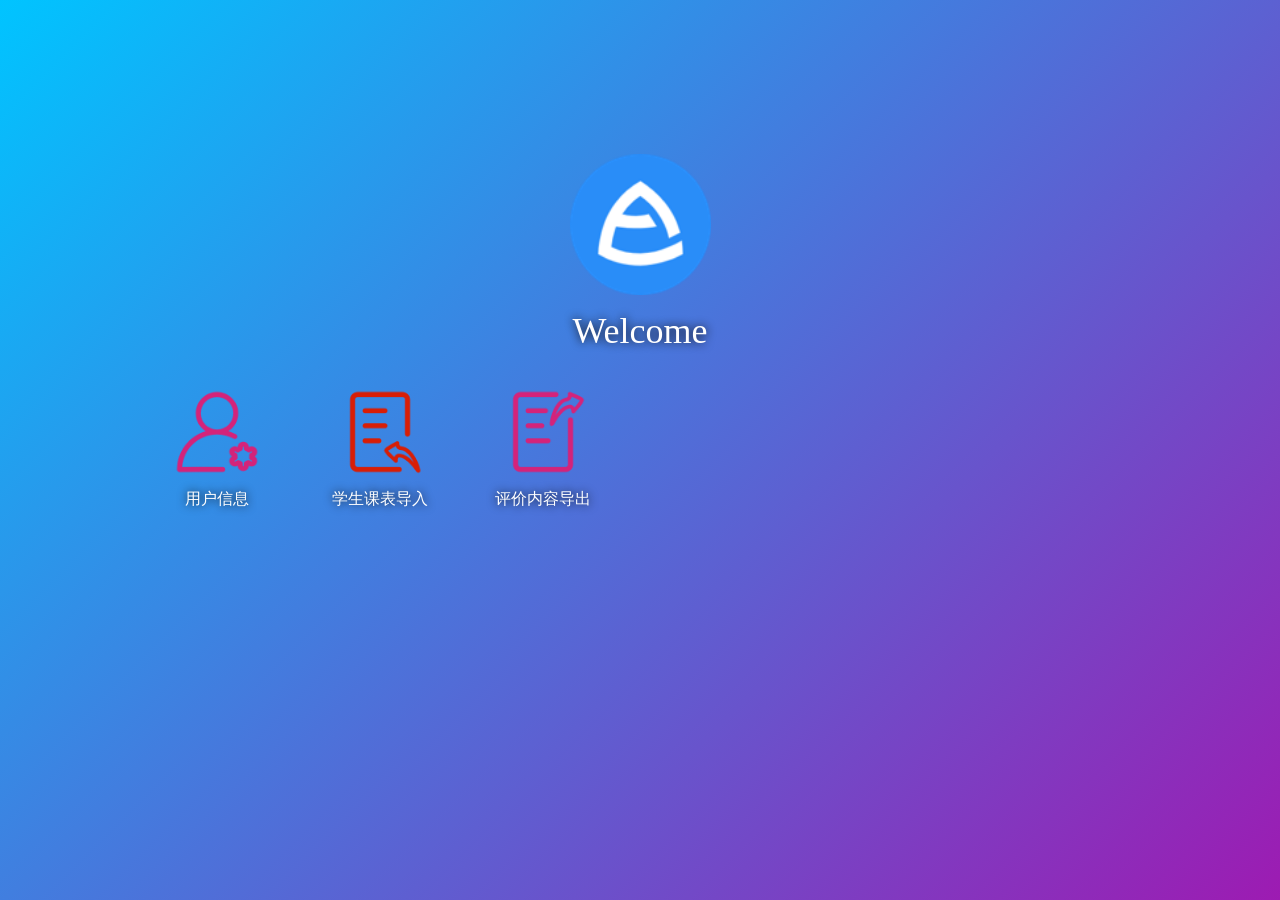
<file: SpringBoot_Code/target/classes/static/Menu/index.html>
<!DOCTYPE html>
<html lang="zh-cn">
<head>
    <meta content="text/html; charset=utf-8" http-equiv="Content-Type"/>
    <meta http-equiv="Access-Control-Allow-Origin" content="*">
    <link href="css/style.css" rel="stylesheet" type="text/css"/>
    <script crossorigin="anonymous"
            integrity="sha256-CSXorXvZcTkaix6Yvo6HppcZGetbYMGWSFlBw8HfCJo="
            src="https://cdn.jsdelivr.net/npm/jquery@3.4.1/dist/jquery.min.js"></script>
    <script src="js/qieh.js"></script>
    <title>主页</title>
	<style type="text/css">
		body{
			margin: 0px;
		}
		.zhezhao{
			position: fixed;
			left: 0px;
			top: 0px;
			background: #000;
			width: 100%;
			height: 100%;
			opacity: 0.5;
		}
		.tankuang{
			position: relative;
			background: #fff;
			width: 50%;
			height: 80%;
			border-radius: 5px;
			margin: 5% auto;
		}
		#header{
			height: 40px;
		}
		#header-right{
			position: absolute;
			width: 25px;
			height: 25px;
			border-radius: 5px;
			background: red;
			color: #fff;
			right: 5px;
			top: 5px;
			text-align: center;
		}
	</style>
	
	
</head>
<body>

<div id="wrap">
    <div id="top">
        <div id="logo">
            <img class="logo"
              src="img/png/logo.png">
            <p></p>
            <div class="type-js headline">
                <h1 >Welcome</h1>
            </div>
			<p></p>
			<p></p>

        </div>
    </div>
    <div id="main">
        <div class="app animated fadeInLeft" id="app">
            <ul>
                <li>
                    <a href="../StudentInfoManager/index.html" target="_blank">
                        <img class="shake" src="img/png/info.png"/>
                        <strong>用户信息</strong></a>
                </li>
                <li>
                    <a href="../DBIN/DBIN.html">
                        <img class="shake" src="img/png/in.png"/>
                        <strong>学生课表导入</strong></a>
                </li>
				
				<li >
				    <a href="../Download/Download.html" target="_blank">
				        <img class="shake" src="img/png/out.png"/>
				        <strong>评价内容导出</strong></a>
				</li>
				
				
            </ul>
        </div>
        <div style="clear: both;"></div>
    </div>
</div>

</body>
</html>
</file>
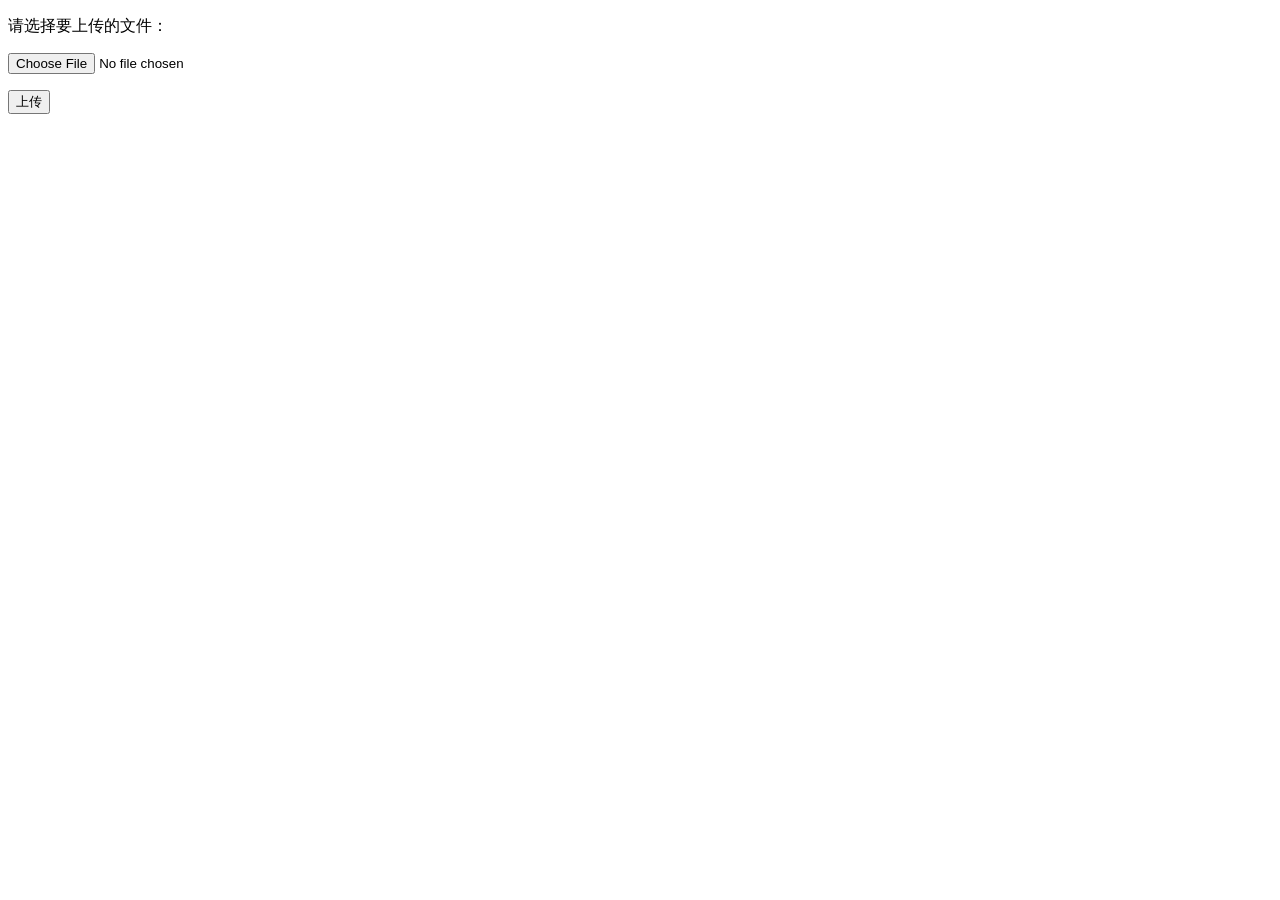
<file: SpringBoot_Code/target/classes/static/DBIN/DBIN.html>
<!DOCTYPE html>
<html lang="en">
<head>
    <meta charset="UTF-8">
    <title>Title</title>
    
</head>
<body>

<form method="post" enctype="multipart/form-data" action="http://39.102.76.225:8888/upload">
    <p>请选择要上传的文件：</p>
    <p><input type="file" name="file" /></p>
    <p><input type="submit" value="上传" /></p>
</form>
</body>
</html>
</file>
<file: SpringBoot_Code/target/classes/static/Menu/css/style.css>
.animated {
	-webkit-animation-duration: 1s;
	animation-duration: 1s;
	-webkit-animation-fill-mode: both;
	animation-fill-mode: both
}

.animated.infinite {
	-webkit-animation-iteration-count: infinite;
	animation-iteration-count: infinite
}

.animated.hinge {
	-webkit-animation-duration: 2s;
	animation-duration: 2s
}

@-webkit-keyframes bounce {
	0%,100%,20%,50%,80% {
		-webkit-transform: translateY(0);
		transform: translateY(0)
	}

	40% {
		-webkit-transform: translateY(-30px);
		transform: translateY(-30px)
	}

	60% {
		-webkit-transform: translateY(-15px);
		transform: translateY(-15px)
	}
}

@keyframes bounce {
	0%,100%,20%,50%,80% {
		-webkit-transform: translateY(0);
		-ms-transform: translateY(0);
		transform: translateY(0)
	}

	40% {
		-webkit-transform: translateY(-30px);
		-ms-transform: translateY(-30px);
		transform: translateY(-30px)
	}

	60% {
		-webkit-transform: translateY(-15px);
		-ms-transform: translateY(-15px);
		transform: translateY(-15px)
	}
}

.bounce {
	-webkit-animation-name: bounce;
	animation-name: bounce
}

@-webkit-keyframes flash {
	0%,100%,50% {
		opacity: 1
	}

	25%,75% {
		opacity: 0
	}
}

@keyframes flash {
	0%,100%,50% {
		opacity: 1
	}

	25%,75% {
		opacity: 0
	}
}

.flash {
	-webkit-animation-name: flash;
	animation-name: flash
}

@-webkit-keyframes pulse {
	0% {
		-webkit-transform: scale(1);
		transform: scale(1)
	}

	50% {
		-webkit-transform: scale(1.1);
		transform: scale(1.1)
	}

	100% {
		-webkit-transform: scale(1);
		transform: scale(1)
	}
}

@keyframes pulse {
	0% {
		-webkit-transform: scale(1);
		-ms-transform: scale(1);
		transform: scale(1)
	}

	50% {
		-webkit-transform: scale(1.1);
		-ms-transform: scale(1.1);
		transform: scale(1.1)
	}

	100% {
		-webkit-transform: scale(1);
		-ms-transform: scale(1);
		transform: scale(1)
	}
}

.pulse {
	-webkit-animation-name: pulse;
	animation-name: pulse
}

@-webkit-keyframes rubberBand {
	0% {
		-webkit-transform: scale(1);
		transform: scale(1)
	}

	30% {
		-webkit-transform: scaleX(1.25) scaleY(.75);
		transform: scaleX(1.25) scaleY(.75)
	}

	40% {
		-webkit-transform: scaleX(.75) scaleY(1.25);
		transform: scaleX(.75) scaleY(1.25)
	}

	60% {
		-webkit-transform: scaleX(1.15) scaleY(.85);
		transform: scaleX(1.15) scaleY(.85)
	}

	100% {
		-webkit-transform: scale(1);
		transform: scale(1)
	}
}

@keyframes rubberBand {
	0% {
		-webkit-transform: scale(1);
		-ms-transform: scale(1);
		transform: scale(1)
	}

	30% {
		-webkit-transform: scaleX(1.25) scaleY(.75);
		-ms-transform: scaleX(1.25) scaleY(.75);
		transform: scaleX(1.25) scaleY(.75)
	}

	40% {
		-webkit-transform: scaleX(.75) scaleY(1.25);
		-ms-transform: scaleX(.75) scaleY(1.25);
		transform: scaleX(.75) scaleY(1.25)
	}

	60% {
		-webkit-transform: scaleX(1.15) scaleY(.85);
		-ms-transform: scaleX(1.15) scaleY(.85);
		transform: scaleX(1.15) scaleY(.85)
	}

	100% {
		-webkit-transform: scale(1);
		-ms-transform: scale(1);
		transform: scale(1)
	}
}

.rubberBand {
	-webkit-animation-name: rubberBand;
	animation-name: rubberBand
}

@-webkit-keyframes shake {
	0%,100% {
		-webkit-transform: translateX(0);
		transform: translateX(0)
	}

	10%,30%,50%,70%,90% {
		-webkit-transform: translateX(-10px);
		transform: translateX(-10px)
	}

	20%,40%,60%,80% {
		-webkit-transform: translateX(10px);
		transform: translateX(10px)
	}
}

@keyframes shake {
	0%,100% {
		-webkit-transform: translateX(0);
		-ms-transform: translateX(0);
		transform: translateX(0)
	}

	10%,30%,50%,70%,90% {
		-webkit-transform: translateX(-10px);
		-ms-transform: translateX(-10px);
		transform: translateX(-10px)
	}

	20%,40%,60%,80% {
		-webkit-transform: translateX(10px);
		-ms-transform: translateX(10px);
		transform: translateX(10px)
	}
}

.shake {
	-webkit-animation-name: shake;
	animation-name: shake;
	width: 90px;
	height: 90px;
}

@-webkit-keyframes swing {
	20% {
		-webkit-transform: rotate(15deg);
		transform: rotate(15deg)
	}

	40% {
		-webkit-transform: rotate(-10deg);
		transform: rotate(-10deg)
	}

	60% {
		-webkit-transform: rotate(5deg);
		transform: rotate(5deg)
	}

	80% {
		-webkit-transform: rotate(-5deg);
		transform: rotate(-5deg)
	}

	100% {
		-webkit-transform: rotate(0);
		transform: rotate(0)
	}
}

@keyframes swing {
	20% {
		-webkit-transform: rotate(15deg);
		-ms-transform: rotate(15deg);
		transform: rotate(15deg)
	}

	40% {
		-webkit-transform: rotate(-10deg);
		-ms-transform: rotate(-10deg);
		transform: rotate(-10deg)
	}

	60% {
		-webkit-transform: rotate(5deg);
		-ms-transform: rotate(5deg);
		transform: rotate(5deg)
	}

	80% {
		-webkit-transform: rotate(-5deg);
		-ms-transform: rotate(-5deg);
		transform: rotate(-5deg)
	}

	100% {
		-webkit-transform: rotate(0);
		-ms-transform: rotate(0);
		transform: rotate(0)
	}
}

.swing {
	-webkit-transform-origin: top center;
	-ms-transform-origin: top center;
	transform-origin: top center;
	-webkit-animation-name: swing;
	animation-name: swing
}

@-webkit-keyframes tada {
	0% {
		-webkit-transform: scale(1);
		transform: scale(1)
	}

	10%,20% {
		-webkit-transform: scale(.9) rotate(-3deg);
		transform: scale(.9) rotate(-3deg)
	}

	30%,50%,70%,90% {
		-webkit-transform: scale(1.1) rotate(3deg);
		transform: scale(1.1) rotate(3deg)
	}

	40%,60%,80% {
		-webkit-transform: scale(1.1) rotate(-3deg);
		transform: scale(1.1) rotate(-3deg)
	}

	100% {
		-webkit-transform: scale(1) rotate(0);
		transform: scale(1) rotate(0)
	}
}

@keyframes tada {
	0% {
		-webkit-transform: scale(1);
		-ms-transform: scale(1);
		transform: scale(1)
	}

	10%,20% {
		-webkit-transform: scale(.9) rotate(-3deg);
		-ms-transform: scale(.9) rotate(-3deg);
		transform: scale(.9) rotate(-3deg)
	}

	30%,50%,70%,90% {
		-webkit-transform: scale(1.1) rotate(3deg);
		-ms-transform: scale(1.1) rotate(3deg);
		transform: scale(1.1) rotate(3deg)
	}

	40%,60%,80% {
		-webkit-transform: scale(1.1) rotate(-3deg);
		-ms-transform: scale(1.1) rotate(-3deg);
		transform: scale(1.1) rotate(-3deg)
	}

	100% {
		-webkit-transform: scale(1) rotate(0);
		-ms-transform: scale(1) rotate(0);
		transform: scale(1) rotate(0)
	}
}

.tada {
	-webkit-animation-name: tada;
	animation-name: tada
}

@-webkit-keyframes wobble {
	0% {
		-webkit-transform: translateX(0);
		transform: translateX(0)
	}

	15% {
		-webkit-transform: translateX(-25%) rotate(-5deg);
		transform: translateX(-25%) rotate(-5deg)
	}

	30% {
		-webkit-transform: translateX(20%) rotate(3deg);
		transform: translateX(20%) rotate(3deg)
	}

	45% {
		-webkit-transform: translateX(-15%) rotate(-3deg);
		transform: translateX(-15%) rotate(-3deg)
	}

	60% {
		-webkit-transform: translateX(10%) rotate(2deg);
		transform: translateX(10%) rotate(2deg)
	}

	75% {
		-webkit-transform: translateX(-5%) rotate(-1deg);
		transform: translateX(-5%) rotate(-1deg)
	}

	100% {
		-webkit-transform: translateX(0);
		transform: translateX(0)
	}
}

@keyframes wobble {
	0% {
		-webkit-transform: translateX(0);
		-ms-transform: translateX(0);
		transform: translateX(0)
	}

	15% {
		-webkit-transform: translateX(-25%) rotate(-5deg);
		-ms-transform: translateX(-25%) rotate(-5deg);
		transform: translateX(-25%) rotate(-5deg)
	}

	30% {
		-webkit-transform: translateX(20%) rotate(3deg);
		-ms-transform: translateX(20%) rotate(3deg);
		transform: translateX(20%) rotate(3deg)
	}

	45% {
		-webkit-transform: translateX(-15%) rotate(-3deg);
		-ms-transform: translateX(-15%) rotate(-3deg);
		transform: translateX(-15%) rotate(-3deg)
	}

	60% {
		-webkit-transform: translateX(10%) rotate(2deg);
		-ms-transform: translateX(10%) rotate(2deg);
		transform: translateX(10%) rotate(2deg)
	}

	75% {
		-webkit-transform: translateX(-5%) rotate(-1deg);
		-ms-transform: translateX(-5%) rotate(-1deg);
		transform: translateX(-5%) rotate(-1deg)
	}

	100% {
		-webkit-transform: translateX(0);
		-ms-transform: translateX(0);
		transform: translateX(0)
	}
}

.wobble {
	-webkit-animation-name: wobble;
	animation-name: wobble
}

@-webkit-keyframes bounceIn {
	0% {
		opacity: 0;
		-webkit-transform: scale(.3);
		transform: scale(.3)
	}

	50% {
		opacity: 1;
		-webkit-transform: scale(1.05);
		transform: scale(1.05)
	}

	70% {
		-webkit-transform: scale(.9);
		transform: scale(.9)
	}

	100% {
		opacity: 1;
		-webkit-transform: scale(1);
		transform: scale(1)
	}
}

@keyframes bounceIn {
	0% {
		opacity: 0;
		-webkit-transform: scale(.3);
		-ms-transform: scale(.3);
		transform: scale(.3)
	}

	50% {
		opacity: 1;
		-webkit-transform: scale(1.05);
		-ms-transform: scale(1.05);
		transform: scale(1.05)
	}

	70% {
		-webkit-transform: scale(.9);
		-ms-transform: scale(.9);
		transform: scale(.9)
	}

	100% {
		opacity: 1;
		-webkit-transform: scale(1);
		-ms-transform: scale(1);
		transform: scale(1)
	}
}

.bounceIn {
	-webkit-animation-name: bounceIn;
	animation-name: bounceIn
}

@-webkit-keyframes bounceInDown {
	0% {
		opacity: 0;
		-webkit-transform: translateY(-2000px);
		transform: translateY(-2000px)
	}

	60% {
		opacity: 1;
		-webkit-transform: translateY(30px);
		transform: translateY(30px)
	}

	80% {
		-webkit-transform: translateY(-10px);
		transform: translateY(-10px)
	}

	100% {
		-webkit-transform: translateY(0);
		transform: translateY(0)
	}
}

@keyframes bounceInDown {
	0% {
		opacity: 0;
		-webkit-transform: translateY(-2000px);
		-ms-transform: translateY(-2000px);
		transform: translateY(-2000px)
	}

	60% {
		opacity: 1;
		-webkit-transform: translateY(30px);
		-ms-transform: translateY(30px);
		transform: translateY(30px)
	}

	80% {
		-webkit-transform: translateY(-10px);
		-ms-transform: translateY(-10px);
		transform: translateY(-10px)
	}

	100% {
		-webkit-transform: translateY(0);
		-ms-transform: translateY(0);
		transform: translateY(0)
	}
}

.bounceInDown {
	-webkit-animation-name: bounceInDown;
	animation-name: bounceInDown
}

@-webkit-keyframes bounceInLeft {
	0% {
		opacity: 0;
		-webkit-transform: translateX(-2000px);
		transform: translateX(-2000px)
	}

	60% {
		opacity: 1;
		-webkit-transform: translateX(30px);
		transform: translateX(30px)
	}

	80% {
		-webkit-transform: translateX(-10px);
		transform: translateX(-10px)
	}

	100% {
		-webkit-transform: translateX(0);
		transform: translateX(0)
	}
}

@keyframes bounceInLeft {
	0% {
		opacity: 0;
		-webkit-transform: translateX(-2000px);
		-ms-transform: translateX(-2000px);
		transform: translateX(-2000px)
	}

	60% {
		opacity: 1;
		-webkit-transform: translateX(30px);
		-ms-transform: translateX(30px);
		transform: translateX(30px)
	}

	80% {
		-webkit-transform: translateX(-10px);
		-ms-transform: translateX(-10px);
		transform: translateX(-10px)
	}

	100% {
		-webkit-transform: translateX(0);
		-ms-transform: translateX(0);
		transform: translateX(0)
	}
}

.bounceInLeft {
	-webkit-animation-name: bounceInLeft;
	animation-name: bounceInLeft
}

@-webkit-keyframes bounceInRight {
	0% {
		opacity: 0;
		-webkit-transform: translateX(2000px);
		transform: translateX(2000px)
	}

	60% {
		opacity: 1;
		-webkit-transform: translateX(-30px);
		transform: translateX(-30px)
	}

	80% {
		-webkit-transform: translateX(10px);
		transform: translateX(10px)
	}

	100% {
		-webkit-transform: translateX(0);
		transform: translateX(0)
	}
}

@keyframes bounceInRight {
	0% {
		opacity: 0;
		-webkit-transform: translateX(2000px);
		-ms-transform: translateX(2000px);
		transform: translateX(2000px)
	}

	60% {
		opacity: 1;
		-webkit-transform: translateX(-30px);
		-ms-transform: translateX(-30px);
		transform: translateX(-30px)
	}

	80% {
		-webkit-transform: translateX(10px);
		-ms-transform: translateX(10px);
		transform: translateX(10px)
	}

	100% {
		-webkit-transform: translateX(0);
		-ms-transform: translateX(0);
		transform: translateX(0)
	}
}

.bounceInRight {
	-webkit-animation-name: bounceInRight;
	animation-name: bounceInRight
}

@-webkit-keyframes bounceInUp {
	0% {
		opacity: 0;
		-webkit-transform: translateY(2000px);
		transform: translateY(2000px)
	}

	60% {
		opacity: 1;
		-webkit-transform: translateY(-30px);
		transform: translateY(-30px)
	}

	80% {
		-webkit-transform: translateY(10px);
		transform: translateY(10px)
	}

	100% {
		-webkit-transform: translateY(0);
		transform: translateY(0)
	}
}

@keyframes bounceInUp {
	0% {
		opacity: 0;
		-webkit-transform: translateY(2000px);
		-ms-transform: translateY(2000px);
		transform: translateY(2000px)
	}

	60% {
		opacity: 1;
		-webkit-transform: translateY(-30px);
		-ms-transform: translateY(-30px);
		transform: translateY(-30px)
	}

	80% {
		-webkit-transform: translateY(10px);
		-ms-transform: translateY(10px);
		transform: translateY(10px)
	}

	100% {
		-webkit-transform: translateY(0);
		-ms-transform: translateY(0);
		transform: translateY(0)
	}
}

.bounceInUp {
	-webkit-animation-name: bounceInUp;
	animation-name: bounceInUp
}

@-webkit-keyframes bounceOut {
	0% {
		-webkit-transform: scale(1);
		transform: scale(1)
	}

	25% {
		-webkit-transform: scale(.95);
		transform: scale(.95)
	}

	50% {
		opacity: 1;
		-webkit-transform: scale(1.1);
		transform: scale(1.1)
	}

	100% {
		opacity: 0;
		-webkit-transform: scale(.3);
		transform: scale(.3)
	}
}

@keyframes bounceOut {
	0% {
		-webkit-transform: scale(1);
		-ms-transform: scale(1);
		transform: scale(1)
	}

	25% {
		-webkit-transform: scale(.95);
		-ms-transform: scale(.95);
		transform: scale(.95)
	}

	50% {
		opacity: 1;
		-webkit-transform: scale(1.1);
		-ms-transform: scale(1.1);
		transform: scale(1.1)
	}

	100% {
		opacity: 0;
		-webkit-transform: scale(.3);
		-ms-transform: scale(.3);
		transform: scale(.3)
	}
}

.bounceOut {
	-webkit-animation-name: bounceOut;
	animation-name: bounceOut
}

@-webkit-keyframes bounceOutDown {
	0% {
		-webkit-transform: translateY(0);
		transform: translateY(0)
	}

	20% {
		opacity: 1;
		-webkit-transform: translateY(-20px);
		transform: translateY(-20px)
	}

	100% {
		opacity: 0;
		-webkit-transform: translateY(2000px);
		transform: translateY(2000px)
	}
}

@keyframes bounceOutDown {
	0% {
		-webkit-transform: translateY(0);
		-ms-transform: translateY(0);
		transform: translateY(0)
	}

	20% {
		opacity: 1;
		-webkit-transform: translateY(-20px);
		-ms-transform: translateY(-20px);
		transform: translateY(-20px)
	}

	100% {
		opacity: 0;
		-webkit-transform: translateY(2000px);
		-ms-transform: translateY(2000px);
		transform: translateY(2000px)
	}
}

.bounceOutDown {
	-webkit-animation-name: bounceOutDown;
	animation-name: bounceOutDown
}

@-webkit-keyframes bounceOutLeft {
	0% {
		-webkit-transform: translateX(0);
		transform: translateX(0)
	}

	20% {
		opacity: 1;
		-webkit-transform: translateX(20px);
		transform: translateX(20px)
	}

	100% {
		opacity: 0;
		-webkit-transform: translateX(-2000px);
		transform: translateX(-2000px)
	}
}

@keyframes bounceOutLeft {
	0% {
		-webkit-transform: translateX(0);
		-ms-transform: translateX(0);
		transform: translateX(0)
	}

	20% {
		opacity: 1;
		-webkit-transform: translateX(20px);
		-ms-transform: translateX(20px);
		transform: translateX(20px)
	}

	100% {
		opacity: 0;
		-webkit-transform: translateX(-2000px);
		-ms-transform: translateX(-2000px);
		transform: translateX(-2000px)
	}
}

.bounceOutLeft {
	-webkit-animation-name: bounceOutLeft;
	animation-name: bounceOutLeft
}

@-webkit-keyframes bounceOutRight {
	0% {
		-webkit-transform: translateX(0);
		transform: translateX(0)
	}

	20% {
		opacity: 1;
		-webkit-transform: translateX(-20px);
		transform: translateX(-20px)
	}

	100% {
		opacity: 0;
		-webkit-transform: translateX(2000px);
		transform: translateX(2000px)
	}
}

@keyframes bounceOutRight {
	0% {
		-webkit-transform: translateX(0);
		-ms-transform: translateX(0);
		transform: translateX(0)
	}

	20% {
		opacity: 1;
		-webkit-transform: translateX(-20px);
		-ms-transform: translateX(-20px);
		transform: translateX(-20px)
	}

	100% {
		opacity: 0;
		-webkit-transform: translateX(2000px);
		-ms-transform: translateX(2000px);
		transform: translateX(2000px)
	}
}

.bounceOutRight {
	-webkit-animation-name: bounceOutRight;
	animation-name: bounceOutRight
}

@-webkit-keyframes bounceOutUp {
	0% {
		-webkit-transform: translateY(0);
		transform: translateY(0)
	}

	20% {
		opacity: 1;
		-webkit-transform: translateY(20px);
		transform: translateY(20px)
	}

	100% {
		opacity: 0;
		-webkit-transform: translateY(-2000px);
		transform: translateY(-2000px)
	}
}

@keyframes bounceOutUp {
	0% {
		-webkit-transform: translateY(0);
		-ms-transform: translateY(0);
		transform: translateY(0)
	}

	20% {
		opacity: 1;
		-webkit-transform: translateY(20px);
		-ms-transform: translateY(20px);
		transform: translateY(20px)
	}

	100% {
		opacity: 0;
		-webkit-transform: translateY(-2000px);
		-ms-transform: translateY(-2000px);
		transform: translateY(-2000px)
	}
}

.bounceOutUp {
	-webkit-animation-name: bounceOutUp;
	animation-name: bounceOutUp
}

@-webkit-keyframes fadeIn {
	0% {
		opacity: 0
	}

	100% {
		opacity: 1
	}
}

@keyframes fadeIn {
	0% {
		opacity: 0
	}

	100% {
		opacity: 1
	}
}

.fadeIn {
	-webkit-animation-name: fadeIn;
	animation-name: fadeIn
}

@-webkit-keyframes fadeInDown {
	0% {
		opacity: 0;
		-webkit-transform: translateY(-20px);
		transform: translateY(-20px)
	}

	100% {
		opacity: 1;
		-webkit-transform: translateY(0);
		transform: translateY(0)
	}
}

@keyframes fadeInDown {
	0% {
		opacity: 0;
		-webkit-transform: translateY(-20px);
		-ms-transform: translateY(-20px);
		transform: translateY(-20px)
	}

	100% {
		opacity: 1;
		-webkit-transform: translateY(0);
		-ms-transform: translateY(0);
		transform: translateY(0)
	}
}

.fadeInDown {
	-webkit-animation-name: fadeInDown;
	animation-name: fadeInDown
}

@-webkit-keyframes fadeInDownBig {
	0% {
		opacity: 0;
		-webkit-transform: translateY(-2000px);
		transform: translateY(-2000px)
	}

	100% {
		opacity: 1;
		-webkit-transform: translateY(0);
		transform: translateY(0)
	}
}

@keyframes fadeInDownBig {
	0% {
		opacity: 0;
		-webkit-transform: translateY(-2000px);
		-ms-transform: translateY(-2000px);
		transform: translateY(-2000px)
	}

	100% {
		opacity: 1;
		-webkit-transform: translateY(0);
		-ms-transform: translateY(0);
		transform: translateY(0)
	}
}

.fadeInDownBig {
	-webkit-animation-name: fadeInDownBig;
	animation-name: fadeInDownBig
}

@-webkit-keyframes fadeInLeft {
	0% {
		opacity: 0;
		-webkit-transform: translateX(-20px);
		transform: translateX(-20px)
	}

	100% {
		opacity: 1;
		-webkit-transform: translateX(0);
		transform: translateX(0)
	}
}

@keyframes fadeInLeft {
	0% {
		opacity: 0;
		-webkit-transform: translateX(-20px);
		-ms-transform: translateX(-20px);
		transform: translateX(-20px)
	}

	100% {
		opacity: 1;
		-webkit-transform: translateX(0);
		-ms-transform: translateX(0);
		transform: translateX(0)
	}
}

.fadeInLeft {
	-webkit-animation-name: fadeInLeft;
	animation-name: fadeInLeft
}

@-webkit-keyframes fadeInLeftBig {
	0% {
		opacity: 0;
		-webkit-transform: translateX(-2000px);
		transform: translateX(-2000px)
	}

	100% {
		opacity: 1;
		-webkit-transform: translateX(0);
		transform: translateX(0)
	}
}

@keyframes fadeInLeftBig {
	0% {
		opacity: 0;
		-webkit-transform: translateX(-2000px);
		-ms-transform: translateX(-2000px);
		transform: translateX(-2000px)
	}

	100% {
		opacity: 1;
		-webkit-transform: translateX(0);
		-ms-transform: translateX(0);
		transform: translateX(0)
	}
}

.fadeInLeftBig {
	-webkit-animation-name: fadeInLeftBig;
	animation-name: fadeInLeftBig
}

@-webkit-keyframes fadeInRight {
	0% {
		opacity: 0;
		-webkit-transform: translateX(20px);
		transform: translateX(20px)
	}

	100% {
		opacity: 1;
		-webkit-transform: translateX(0);
		transform: translateX(0)
	}
}

@keyframes fadeInRight {
	0% {
		opacity: 0;
		-webkit-transform: translateX(20px);
		-ms-transform: translateX(20px);
		transform: translateX(20px)
	}

	100% {
		opacity: 1;
		-webkit-transform: translateX(0);
		-ms-transform: translateX(0);
		transform: translateX(0)
	}
}

.fadeInRight {
	-webkit-animation-name: fadeInRight;
	animation-name: fadeInRight
}

@-webkit-keyframes fadeInRightBig {
	0% {
		opacity: 0;
		-webkit-transform: translateX(2000px);
		transform: translateX(2000px)
	}

	100% {
		opacity: 1;
		-webkit-transform: translateX(0);
		transform: translateX(0)
	}
}

@keyframes fadeInRightBig {
	0% {
		opacity: 0;
		-webkit-transform: translateX(2000px);
		-ms-transform: translateX(2000px);
		transform: translateX(2000px)
	}

	100% {
		opacity: 1;
		-webkit-transform: translateX(0);
		-ms-transform: translateX(0);
		transform: translateX(0)
	}
}

.fadeInRightBig {
	-webkit-animation-name: fadeInRightBig;
	animation-name: fadeInRightBig
}

@-webkit-keyframes fadeInUp {
	0% {
		opacity: 0;
		-webkit-transform: translateY(20px);
		transform: translateY(20px)
	}

	100% {
		opacity: 1;
		-webkit-transform: translateY(0);
		transform: translateY(0)
	}
}

@keyframes fadeInUp {
	0% {
		opacity: 0;
		-webkit-transform: translateY(20px);
		-ms-transform: translateY(20px);
		transform: translateY(20px)
	}

	100% {
		opacity: 1;
		-webkit-transform: translateY(0);
		-ms-transform: translateY(0);
		transform: translateY(0)
	}
}

.fadeInUp {
	-webkit-animation-name: fadeInUp;
	animation-name: fadeInUp
}

@-webkit-keyframes fadeInUpBig {
	0% {
		opacity: 0;
		-webkit-transform: translateY(2000px);
		transform: translateY(2000px)
	}

	100% {
		opacity: 1;
		-webkit-transform: translateY(0);
		transform: translateY(0)
	}
}

@keyframes fadeInUpBig {
	0% {
		opacity: 0;
		-webkit-transform: translateY(2000px);
		-ms-transform: translateY(2000px);
		transform: translateY(2000px)
	}

	100% {
		opacity: 1;
		-webkit-transform: translateY(0);
		-ms-transform: translateY(0);
		transform: translateY(0)
	}
}

.fadeInUpBig {
	-webkit-animation-name: fadeInUpBig;
	animation-name: fadeInUpBig
}

@-webkit-keyframes fadeOut {
	0% {
		opacity: 1
	}

	100% {
		opacity: 0
	}
}

@keyframes fadeOut {
	0% {
		opacity: 1
	}

	100% {
		opacity: 0
	}
}

.fadeOut {
	-webkit-animation-name: fadeOut;
	animation-name: fadeOut
}

@-webkit-keyframes fadeOutDown {
	0% {
		opacity: 1;
		-webkit-transform: translateY(0);
		transform: translateY(0)
	}

	100% {
		opacity: 0;
		-webkit-transform: translateY(20px);
		transform: translateY(20px)
	}
}

@keyframes fadeOutDown {
	0% {
		opacity: 1;
		-webkit-transform: translateY(0);
		-ms-transform: translateY(0);
		transform: translateY(0)
	}

	100% {
		opacity: 0;
		-webkit-transform: translateY(20px);
		-ms-transform: translateY(20px);
		transform: translateY(20px)
	}
}

.fadeOutDown {
	-webkit-animation-name: fadeOutDown;
	animation-name: fadeOutDown
}

@-webkit-keyframes fadeOutDownBig {
	0% {
		opacity: 1;
		-webkit-transform: translateY(0);
		transform: translateY(0)
	}

	100% {
		opacity: 0;
		-webkit-transform: translateY(2000px);
		transform: translateY(2000px)
	}
}

@keyframes fadeOutDownBig {
	0% {
		opacity: 1;
		-webkit-transform: translateY(0);
		-ms-transform: translateY(0);
		transform: translateY(0)
	}

	100% {
		opacity: 0;
		-webkit-transform: translateY(2000px);
		-ms-transform: translateY(2000px);
		transform: translateY(2000px)
	}
}

.fadeOutDownBig {
	-webkit-animation-name: fadeOutDownBig;
	animation-name: fadeOutDownBig
}

@-webkit-keyframes fadeOutLeft {
	0% {
		opacity: 1;
		-webkit-transform: translateX(0);
		transform: translateX(0)
	}

	100% {
		opacity: 0;
		-webkit-transform: translateX(-20px);
		transform: translateX(-20px)
	}
}

@keyframes fadeOutLeft {
	0% {
		opacity: 1;
		-webkit-transform: translateX(0);
		-ms-transform: translateX(0);
		transform: translateX(0)
	}

	100% {
		opacity: 0;
		-webkit-transform: translateX(-20px);
		-ms-transform: translateX(-20px);
		transform: translateX(-20px)
	}
}

.fadeOutLeft {
	-webkit-animation-name: fadeOutLeft;
	animation-name: fadeOutLeft
}

@-webkit-keyframes fadeOutLeftBig {
	0% {
		opacity: 1;
		-webkit-transform: translateX(0);
		transform: translateX(0)
	}

	100% {
		opacity: 0;
		-webkit-transform: translateX(-2000px);
		transform: translateX(-2000px)
	}
}

@keyframes fadeOutLeftBig {
	0% {
		opacity: 1;
		-webkit-transform: translateX(0);
		-ms-transform: translateX(0);
		transform: translateX(0)
	}

	100% {
		opacity: 0;
		-webkit-transform: translateX(-2000px);
		-ms-transform: translateX(-2000px);
		transform: translateX(-2000px)
	}
}

.fadeOutLeftBig {
	-webkit-animation-name: fadeOutLeftBig;
	animation-name: fadeOutLeftBig
}

@-webkit-keyframes fadeOutRight {
	0% {
		opacity: 1;
		-webkit-transform: translateX(0);
		transform: translateX(0)
	}

	100% {
		opacity: 0;
		-webkit-transform: translateX(20px);
		transform: translateX(20px)
	}
}

@keyframes fadeOutRight {
	0% {
		opacity: 1;
		-webkit-transform: translateX(0);
		-ms-transform: translateX(0);
		transform: translateX(0)
	}

	100% {
		opacity: 0;
		-webkit-transform: translateX(20px);
		-ms-transform: translateX(20px);
		transform: translateX(20px)
	}
}

.fadeOutRight {
	-webkit-animation-name: fadeOutRight;
	animation-name: fadeOutRight
}

@-webkit-keyframes fadeOutRightBig {
	0% {
		opacity: 1;
		-webkit-transform: translateX(0);
		transform: translateX(0)
	}

	100% {
		opacity: 0;
		-webkit-transform: translateX(2000px);
		transform: translateX(2000px)
	}
}

@keyframes fadeOutRightBig {
	0% {
		opacity: 1;
		-webkit-transform: translateX(0);
		-ms-transform: translateX(0);
		transform: translateX(0)
	}

	100% {
		opacity: 0;
		-webkit-transform: translateX(2000px);
		-ms-transform: translateX(2000px);
		transform: translateX(2000px)
	}
}

.fadeOutRightBig {
	-webkit-animation-name: fadeOutRightBig;
	animation-name: fadeOutRightBig
}

@-webkit-keyframes fadeOutUp {
	0% {
		opacity: 1;
		-webkit-transform: translateY(0);
		transform: translateY(0)
	}

	100% {
		opacity: 0;
		-webkit-transform: translateY(-20px);
		transform: translateY(-20px)
	}
}

@keyframes fadeOutUp {
	0% {
		opacity: 1;
		-webkit-transform: translateY(0);
		-ms-transform: translateY(0);
		transform: translateY(0)
	}

	100% {
		opacity: 0;
		-webkit-transform: translateY(-20px);
		-ms-transform: translateY(-20px);
		transform: translateY(-20px)
	}
}

.fadeOutUp {
	-webkit-animation-name: fadeOutUp;
	animation-name: fadeOutUp
}

@-webkit-keyframes fadeOutUpBig {
	0% {
		opacity: 1;
		-webkit-transform: translateY(0);
		transform: translateY(0)
	}

	100% {
		opacity: 0;
		-webkit-transform: translateY(-2000px);
		transform: translateY(-2000px)
	}
}

@keyframes fadeOutUpBig {
	0% {
		opacity: 1;
		-webkit-transform: translateY(0);
		-ms-transform: translateY(0);
		transform: translateY(0)
	}

	100% {
		opacity: 0;
		-webkit-transform: translateY(-2000px);
		-ms-transform: translateY(-2000px);
		transform: translateY(-2000px)
	}
}

.fadeOutUpBig {
	-webkit-animation-name: fadeOutUpBig;
	animation-name: fadeOutUpBig
}

@-webkit-keyframes flip {
	0% {
		-webkit-transform: perspective(400px) translateZ(0) rotateY(0) scale(1);
		transform: perspective(400px) translateZ(0) rotateY(0) scale(1);
		-webkit-animation-timing-function: ease-out;
		animation-timing-function: ease-out
	}

	40% {
		-webkit-transform: perspective(400px) translateZ(150px) rotateY(170deg) scale(1);
		transform: perspective(400px) translateZ(150px) rotateY(170deg) scale(1);
		-webkit-animation-timing-function: ease-out;
		animation-timing-function: ease-out
	}

	50% {
		-webkit-transform: perspective(400px) translateZ(150px) rotateY(190deg) scale(1);
		transform: perspective(400px) translateZ(150px) rotateY(190deg) scale(1);
		-webkit-animation-timing-function: ease-in;
		animation-timing-function: ease-in
	}

	80% {
		-webkit-transform: perspective(400px) translateZ(0) rotateY(360deg) scale(.95);
		transform: perspective(400px) translateZ(0) rotateY(360deg) scale(.95);
		-webkit-animation-timing-function: ease-in;
		animation-timing-function: ease-in
	}

	100% {
		-webkit-transform: perspective(400px) translateZ(0) rotateY(360deg) scale(1);
		transform: perspective(400px) translateZ(0) rotateY(360deg) scale(1);
		-webkit-animation-timing-function: ease-in;
		animation-timing-function: ease-in
	}
}

@keyframes flip {
	0% {
		-webkit-transform: perspective(400px) translateZ(0) rotateY(0) scale(1);
		-ms-transform: perspective(400px) translateZ(0) rotateY(0) scale(1);
		transform: perspective(400px) translateZ(0) rotateY(0) scale(1);
		-webkit-animation-timing-function: ease-out;
		animation-timing-function: ease-out
	}

	40% {
		-webkit-transform: perspective(400px) translateZ(150px) rotateY(170deg) scale(1);
		-ms-transform: perspective(400px) translateZ(150px) rotateY(170deg) scale(1);
		transform: perspective(400px) translateZ(150px) rotateY(170deg) scale(1);
		-webkit-animation-timing-function: ease-out;
		animation-timing-function: ease-out
	}

	50% {
		-webkit-transform: perspective(400px) translateZ(150px) rotateY(190deg) scale(1);
		-ms-transform: perspective(400px) translateZ(150px) rotateY(190deg) scale(1);
		transform: perspective(400px) translateZ(150px) rotateY(190deg) scale(1);
		-webkit-animation-timing-function: ease-in;
		animation-timing-function: ease-in
	}

	80% {
		-webkit-transform: perspective(400px) translateZ(0) rotateY(360deg) scale(.95);
		-ms-transform: perspective(400px) translateZ(0) rotateY(360deg) scale(.95);
		transform: perspective(400px) translateZ(0) rotateY(360deg) scale(.95);
		-webkit-animation-timing-function: ease-in;
		animation-timing-function: ease-in
	}

	100% {
		-webkit-transform: perspective(400px) translateZ(0) rotateY(360deg) scale(1);
		-ms-transform: perspective(400px) translateZ(0) rotateY(360deg) scale(1);
		transform: perspective(400px) translateZ(0) rotateY(360deg) scale(1);
		-webkit-animation-timing-function: ease-in;
		animation-timing-function: ease-in
	}
}

.animated.flip {
	-webkit-backface-visibility: visible;
	-ms-backface-visibility: visible;
	backface-visibility: visible;
	-webkit-animation-name: flip;
	animation-name: flip
}

@-webkit-keyframes flipInX {
	0% {
		-webkit-transform: perspective(400px) rotateX(90deg);
		transform: perspective(400px) rotateX(90deg);
		opacity: 0
	}

	40% {
		-webkit-transform: perspective(400px) rotateX(-10deg);
		transform: perspective(400px) rotateX(-10deg)
	}

	70% {
		-webkit-transform: perspective(400px) rotateX(10deg);
		transform: perspective(400px) rotateX(10deg)
	}

	100% {
		-webkit-transform: perspective(400px) rotateX(0);
		transform: perspective(400px) rotateX(0);
		opacity: 1
	}
}

@keyframes flipInX {
	0% {
		-webkit-transform: perspective(400px) rotateX(90deg);
		-ms-transform: perspective(400px) rotateX(90deg);
		transform: perspective(400px) rotateX(90deg);
		opacity: 0
	}

	40% {
		-webkit-transform: perspective(400px) rotateX(-10deg);
		-ms-transform: perspective(400px) rotateX(-10deg);
		transform: perspective(400px) rotateX(-10deg)
	}

	70% {
		-webkit-transform: perspective(400px) rotateX(10deg);
		-ms-transform: perspective(400px) rotateX(10deg);
		transform: perspective(400px) rotateX(10deg)
	}

	100% {
		-webkit-transform: perspective(400px) rotateX(0);
		-ms-transform: perspective(400px) rotateX(0);
		transform: perspective(400px) rotateX(0);
		opacity: 1
	}
}

.flipInX {
	-webkit-backface-visibility: visible!important;
	-ms-backface-visibility: visible!important;
	backface-visibility: visible!important;
	-webkit-animation-name: flipInX;
	animation-name: flipInX
}

@-webkit-keyframes flipInY {
	0% {
		-webkit-transform: perspective(400px) rotateY(90deg);
		transform: perspective(400px) rotateY(90deg);
		opacity: 0
	}

	40% {
		-webkit-transform: perspective(400px) rotateY(-10deg);
		transform: perspective(400px) rotateY(-10deg)
	}

	70% {
		-webkit-transform: perspective(400px) rotateY(10deg);
		transform: perspective(400px) rotateY(10deg)
	}

	100% {
		-webkit-transform: perspective(400px) rotateY(0);
		transform: perspective(400px) rotateY(0);
		opacity: 1
	}
}

@keyframes flipInY {
	0% {
		-webkit-transform: perspective(400px) rotateY(90deg);
		-ms-transform: perspective(400px) rotateY(90deg);
		transform: perspective(400px) rotateY(90deg);
		opacity: 0
	}

	40% {
		-webkit-transform: perspective(400px) rotateY(-10deg);
		-ms-transform: perspective(400px) rotateY(-10deg);
		transform: perspective(400px) rotateY(-10deg)
	}

	70% {
		-webkit-transform: perspective(400px) rotateY(10deg);
		-ms-transform: perspective(400px) rotateY(10deg);
		transform: perspective(400px) rotateY(10deg)
	}

	100% {
		-webkit-transform: perspective(400px) rotateY(0);
		-ms-transform: perspective(400px) rotateY(0);
		transform: perspective(400px) rotateY(0);
		opacity: 1
	}
}

.flipInY {
	-webkit-backface-visibility: visible!important;
	-ms-backface-visibility: visible!important;
	backface-visibility: visible!important;
	-webkit-animation-name: flipInY;
	animation-name: flipInY
}

@-webkit-keyframes flipOutX {
	0% {
		-webkit-transform: perspective(400px) rotateX(0);
		transform: perspective(400px) rotateX(0);
		opacity: 1
	}

	100% {
		-webkit-transform: perspective(400px) rotateX(90deg);
		transform: perspective(400px) rotateX(90deg);
		opacity: 0
	}
}

@keyframes flipOutX {
	0% {
		-webkit-transform: perspective(400px) rotateX(0);
		-ms-transform: perspective(400px) rotateX(0);
		transform: perspective(400px) rotateX(0);
		opacity: 1
	}

	100% {
		-webkit-transform: perspective(400px) rotateX(90deg);
		-ms-transform: perspective(400px) rotateX(90deg);
		transform: perspective(400px) rotateX(90deg);
		opacity: 0
	}
}

.flipOutX {
	-webkit-animation-name: flipOutX;
	animation-name: flipOutX;
	-webkit-backface-visibility: visible!important;
	-ms-backface-visibility: visible!important;
	backface-visibility: visible!important
}

@-webkit-keyframes flipOutY {
	0% {
		-webkit-transform: perspective(400px) rotateY(0);
		transform: perspective(400px) rotateY(0);
		opacity: 1
	}

	100% {
		-webkit-transform: perspective(400px) rotateY(90deg);
		transform: perspective(400px) rotateY(90deg);
		opacity: 0
	}
}

@keyframes flipOutY {
	0% {
		-webkit-transform: perspective(400px) rotateY(0);
		-ms-transform: perspective(400px) rotateY(0);
		transform: perspective(400px) rotateY(0);
		opacity: 1
	}

	100% {
		-webkit-transform: perspective(400px) rotateY(90deg);
		-ms-transform: perspective(400px) rotateY(90deg);
		transform: perspective(400px) rotateY(90deg);
		opacity: 0
	}
}

.flipOutY {
	-webkit-backface-visibility: visible!important;
	-ms-backface-visibility: visible!important;
	backface-visibility: visible!important;
	-webkit-animation-name: flipOutY;
	animation-name: flipOutY
}

@-webkit-keyframes lightSpeedIn {
	0% {
		-webkit-transform: translateX(100%) skewX(-30deg);
		transform: translateX(100%) skewX(-30deg);
		opacity: 0
	}

	60% {
		-webkit-transform: translateX(-20%) skewX(30deg);
		transform: translateX(-20%) skewX(30deg);
		opacity: 1
	}

	80% {
		-webkit-transform: translateX(0) skewX(-15deg);
		transform: translateX(0) skewX(-15deg);
		opacity: 1
	}

	100% {
		-webkit-transform: translateX(0) skewX(0);
		transform: translateX(0) skewX(0);
		opacity: 1
	}
}

@keyframes lightSpeedIn {
	0% {
		-webkit-transform: translateX(100%) skewX(-30deg);
		-ms-transform: translateX(100%) skewX(-30deg);
		transform: translateX(100%) skewX(-30deg);
		opacity: 0
	}

	60% {
		-webkit-transform: translateX(-20%) skewX(30deg);
		-ms-transform: translateX(-20%) skewX(30deg);
		transform: translateX(-20%) skewX(30deg);
		opacity: 1
	}

	80% {
		-webkit-transform: translateX(0) skewX(-15deg);
		-ms-transform: translateX(0) skewX(-15deg);
		transform: translateX(0) skewX(-15deg);
		opacity: 1
	}

	100% {
		-webkit-transform: translateX(0) skewX(0);
		-ms-transform: translateX(0) skewX(0);
		transform: translateX(0) skewX(0);
		opacity: 1
	}
}

.lightSpeedIn {
	-webkit-animation-name: lightSpeedIn;
	animation-name: lightSpeedIn;
	-webkit-animation-timing-function: ease-out;
	animation-timing-function: ease-out
}

@-webkit-keyframes lightSpeedOut {
	0% {
		-webkit-transform: translateX(0) skewX(0);
		transform: translateX(0) skewX(0);
		opacity: 1
	}

	100% {
		-webkit-transform: translateX(100%) skewX(-30deg);
		transform: translateX(100%) skewX(-30deg);
		opacity: 0
	}
}

@keyframes lightSpeedOut {
	0% {
		-webkit-transform: translateX(0) skewX(0);
		-ms-transform: translateX(0) skewX(0);
		transform: translateX(0) skewX(0);
		opacity: 1
	}

	100% {
		-webkit-transform: translateX(100%) skewX(-30deg);
		-ms-transform: translateX(100%) skewX(-30deg);
		transform: translateX(100%) skewX(-30deg);
		opacity: 0
	}
}

.lightSpeedOut {
	-webkit-animation-name: lightSpeedOut;
	animation-name: lightSpeedOut;
	-webkit-animation-timing-function: ease-in;
	animation-timing-function: ease-in
}

@-webkit-keyframes rotateIn {
	0% {
		-webkit-transform-origin: center center;
		transform-origin: center center;
		-webkit-transform: rotate(-200deg);
		transform: rotate(-200deg);
		opacity: 0
	}

	100% {
		-webkit-transform-origin: center center;
		transform-origin: center center;
		-webkit-transform: rotate(0);
		transform: rotate(0);
		opacity: 1
	}
}

@keyframes rotateIn {
	0% {
		-webkit-transform-origin: center center;
		-ms-transform-origin: center center;
		transform-origin: center center;
		-webkit-transform: rotate(-200deg);
		-ms-transform: rotate(-200deg);
		transform: rotate(-200deg);
		opacity: 0
	}

	100% {
		-webkit-transform-origin: center center;
		-ms-transform-origin: center center;
		transform-origin: center center;
		-webkit-transform: rotate(0);
		-ms-transform: rotate(0);
		transform: rotate(0);
		opacity: 1
	}
}

.rotateIn {
	-webkit-animation-name: rotateIn;
	animation-name: rotateIn
}

@-webkit-keyframes rotateInDownLeft {
	0% {
		-webkit-transform-origin: left bottom;
		transform-origin: left bottom;
		-webkit-transform: rotate(-90deg);
		transform: rotate(-90deg);
		opacity: 0
	}

	100% {
		-webkit-transform-origin: left bottom;
		transform-origin: left bottom;
		-webkit-transform: rotate(0);
		transform: rotate(0);
		opacity: 1
	}
}

@keyframes rotateInDownLeft {
	0% {
		-webkit-transform-origin: left bottom;
		-ms-transform-origin: left bottom;
		transform-origin: left bottom;
		-webkit-transform: rotate(-90deg);
		-ms-transform: rotate(-90deg);
		transform: rotate(-90deg);
		opacity: 0
	}

	100% {
		-webkit-transform-origin: left bottom;
		-ms-transform-origin: left bottom;
		transform-origin: left bottom;
		-webkit-transform: rotate(0);
		-ms-transform: rotate(0);
		transform: rotate(0);
		opacity: 1
	}
}

.rotateInDownLeft {
	-webkit-animation-name: rotateInDownLeft;
	animation-name: rotateInDownLeft
}

@-webkit-keyframes rotateInDownRight {
	0% {
		-webkit-transform-origin: right bottom;
		transform-origin: right bottom;
		-webkit-transform: rotate(90deg);
		transform: rotate(90deg);
		opacity: 0
	}

	100% {
		-webkit-transform-origin: right bottom;
		transform-origin: right bottom;
		-webkit-transform: rotate(0);
		transform: rotate(0);
		opacity: 1
	}
}

@keyframes rotateInDownRight {
	0% {
		-webkit-transform-origin: right bottom;
		-ms-transform-origin: right bottom;
		transform-origin: right bottom;
		-webkit-transform: rotate(90deg);
		-ms-transform: rotate(90deg);
		transform: rotate(90deg);
		opacity: 0
	}

	100% {
		-webkit-transform-origin: right bottom;
		-ms-transform-origin: right bottom;
		transform-origin: right bottom;
		-webkit-transform: rotate(0);
		-ms-transform: rotate(0);
		transform: rotate(0);
		opacity: 1
	}
}

.rotateInDownRight {
	-webkit-animation-name: rotateInDownRight;
	animation-name: rotateInDownRight
}

@-webkit-keyframes rotateInUpLeft {
	0% {
		-webkit-transform-origin: left bottom;
		transform-origin: left bottom;
		-webkit-transform: rotate(90deg);
		transform: rotate(90deg);
		opacity: 0
	}

	100% {
		-webkit-transform-origin: left bottom;
		transform-origin: left bottom;
		-webkit-transform: rotate(0);
		transform: rotate(0);
		opacity: 1
	}
}

@keyframes rotateInUpLeft {
	0% {
		-webkit-transform-origin: left bottom;
		-ms-transform-origin: left bottom;
		transform-origin: left bottom;
		-webkit-transform: rotate(90deg);
		-ms-transform: rotate(90deg);
		transform: rotate(90deg);
		opacity: 0
	}

	100% {
		-webkit-transform-origin: left bottom;
		-ms-transform-origin: left bottom;
		transform-origin: left bottom;
		-webkit-transform: rotate(0);
		-ms-transform: rotate(0);
		transform: rotate(0);
		opacity: 1
	}
}

.rotateInUpLeft {
	-webkit-animation-name: rotateInUpLeft;
	animation-name: rotateInUpLeft
}

@-webkit-keyframes rotateInUpRight {
	0% {
		-webkit-transform-origin: right bottom;
		transform-origin: right bottom;
		-webkit-transform: rotate(-90deg);
		transform: rotate(-90deg);
		opacity: 0
	}

	100% {
		-webkit-transform-origin: right bottom;
		transform-origin: right bottom;
		-webkit-transform: rotate(0);
		transform: rotate(0);
		opacity: 1
	}
}

@keyframes rotateInUpRight {
	0% {
		-webkit-transform-origin: right bottom;
		-ms-transform-origin: right bottom;
		transform-origin: right bottom;
		-webkit-transform: rotate(-90deg);
		-ms-transform: rotate(-90deg);
		transform: rotate(-90deg);
		opacity: 0
	}

	100% {
		-webkit-transform-origin: right bottom;
		-ms-transform-origin: right bottom;
		transform-origin: right bottom;
		-webkit-transform: rotate(0);
		-ms-transform: rotate(0);
		transform: rotate(0);
		opacity: 1
	}
}

.rotateInUpRight {
	-webkit-animation-name: rotateInUpRight;
	animation-name: rotateInUpRight
}

@-webkit-keyframes rotateOut {
	0% {
		-webkit-transform-origin: center center;
		transform-origin: center center;
		-webkit-transform: rotate(0);
		transform: rotate(0);
		opacity: 1
	}

	100% {
		-webkit-transform-origin: center center;
		transform-origin: center center;
		-webkit-transform: rotate(200deg);
		transform: rotate(200deg);
		opacity: 0
	}
}

@keyframes rotateOut {
	0% {
		-webkit-transform-origin: center center;
		-ms-transform-origin: center center;
		transform-origin: center center;
		-webkit-transform: rotate(0);
		-ms-transform: rotate(0);
		transform: rotate(0);
		opacity: 1
	}

	100% {
		-webkit-transform-origin: center center;
		-ms-transform-origin: center center;
		transform-origin: center center;
		-webkit-transform: rotate(200deg);
		-ms-transform: rotate(200deg);
		transform: rotate(200deg);
		opacity: 0
	}
}

.rotateOut {
	-webkit-animation-name: rotateOut;
	animation-name: rotateOut
}

@-webkit-keyframes rotateOutDownLeft {
	0% {
		-webkit-transform-origin: left bottom;
		transform-origin: left bottom;
		-webkit-transform: rotate(0);
		transform: rotate(0);
		opacity: 1
	}

	100% {
		-webkit-transform-origin: left bottom;
		transform-origin: left bottom;
		-webkit-transform: rotate(90deg);
		transform: rotate(90deg);
		opacity: 0
	}
}

@keyframes rotateOutDownLeft {
	0% {
		-webkit-transform-origin: left bottom;
		-ms-transform-origin: left bottom;
		transform-origin: left bottom;
		-webkit-transform: rotate(0);
		-ms-transform: rotate(0);
		transform: rotate(0);
		opacity: 1
	}

	100% {
		-webkit-transform-origin: left bottom;
		-ms-transform-origin: left bottom;
		transform-origin: left bottom;
		-webkit-transform: rotate(90deg);
		-ms-transform: rotate(90deg);
		transform: rotate(90deg);
		opacity: 0
	}
}

.rotateOutDownLeft {
	-webkit-animation-name: rotateOutDownLeft;
	animation-name: rotateOutDownLeft
}

@-webkit-keyframes rotateOutDownRight {
	0% {
		-webkit-transform-origin: right bottom;
		transform-origin: right bottom;
		-webkit-transform: rotate(0);
		transform: rotate(0);
		opacity: 1
	}

	100% {
		-webkit-transform-origin: right bottom;
		transform-origin: right bottom;
		-webkit-transform: rotate(-90deg);
		transform: rotate(-90deg);
		opacity: 0
	}
}

@keyframes rotateOutDownRight {
	0% {
		-webkit-transform-origin: right bottom;
		-ms-transform-origin: right bottom;
		transform-origin: right bottom;
		-webkit-transform: rotate(0);
		-ms-transform: rotate(0);
		transform: rotate(0);
		opacity: 1
	}

	100% {
		-webkit-transform-origin: right bottom;
		-ms-transform-origin: right bottom;
		transform-origin: right bottom;
		-webkit-transform: rotate(-90deg);
		-ms-transform: rotate(-90deg);
		transform: rotate(-90deg);
		opacity: 0
	}
}

.rotateOutDownRight {
	-webkit-animation-name: rotateOutDownRight;
	animation-name: rotateOutDownRight
}

@-webkit-keyframes rotateOutUpLeft {
	0% {
		-webkit-transform-origin: left bottom;
		transform-origin: left bottom;
		-webkit-transform: rotate(0);
		transform: rotate(0);
		opacity: 1
	}

	100% {
		-webkit-transform-origin: left bottom;
		transform-origin: left bottom;
		-webkit-transform: rotate(-90deg);
		transform: rotate(-90deg);
		opacity: 0
	}
}

@keyframes rotateOutUpLeft {
	0% {
		-webkit-transform-origin: left bottom;
		-ms-transform-origin: left bottom;
		transform-origin: left bottom;
		-webkit-transform: rotate(0);
		-ms-transform: rotate(0);
		transform: rotate(0);
		opacity: 1
	}

	100% {
		-webkit-transform-origin: left bottom;
		-ms-transform-origin: left bottom;
		transform-origin: left bottom;
		-webkit-transform: rotate(-90deg);
		-ms-transform: rotate(-90deg);
		transform: rotate(-90deg);
		opacity: 0
	}
}

.rotateOutUpLeft {
	-webkit-animation-name: rotateOutUpLeft;
	animation-name: rotateOutUpLeft
}

@-webkit-keyframes rotateOutUpRight {
	0% {
		-webkit-transform-origin: right bottom;
		transform-origin: right bottom;
		-webkit-transform: rotate(0);
		transform: rotate(0);
		opacity: 1
	}

	100% {
		-webkit-transform-origin: right bottom;
		transform-origin: right bottom;
		-webkit-transform: rotate(90deg);
		transform: rotate(90deg);
		opacity: 0
	}
}

@keyframes rotateOutUpRight {
	0% {
		-webkit-transform-origin: right bottom;
		-ms-transform-origin: right bottom;
		transform-origin: right bottom;
		-webkit-transform: rotate(0);
		-ms-transform: rotate(0);
		transform: rotate(0);
		opacity: 1
	}

	100% {
		-webkit-transform-origin: right bottom;
		-ms-transform-origin: right bottom;
		transform-origin: right bottom;
		-webkit-transform: rotate(90deg);
		-ms-transform: rotate(90deg);
		transform: rotate(90deg);
		opacity: 0
	}
}

.rotateOutUpRight {
	-webkit-animation-name: rotateOutUpRight;
	animation-name: rotateOutUpRight
}

@-webkit-keyframes slideInDown {
	0% {
		opacity: 0;
		-webkit-transform: translateY(-2000px);
		transform: translateY(-2000px)
	}

	100% {
		-webkit-transform: translateY(0);
		transform: translateY(0)
	}
}

@keyframes slideInDown {
	0% {
		opacity: 0;
		-webkit-transform: translateY(-2000px);
		-ms-transform: translateY(-2000px);
		transform: translateY(-2000px)
	}

	100% {
		-webkit-transform: translateY(0);
		-ms-transform: translateY(0);
		transform: translateY(0)
	}
}

.slideInDown {
	-webkit-animation-name: slideInDown;
	animation-name: slideInDown
}

@-webkit-keyframes slideInLeft {
	0% {
		opacity: 0;
		-webkit-transform: translateX(-2000px);
		transform: translateX(-2000px)
	}

	100% {
		-webkit-transform: translateX(0);
		transform: translateX(0)
	}
}

@keyframes slideInLeft {
	0% {
		opacity: 0;
		-webkit-transform: translateX(-2000px);
		-ms-transform: translateX(-2000px);
		transform: translateX(-2000px)
	}

	100% {
		-webkit-transform: translateX(0);
		-ms-transform: translateX(0);
		transform: translateX(0)
	}
}

.slideInLeft {
	-webkit-animation-name: slideInLeft;
	animation-name: slideInLeft
}

@-webkit-keyframes slideInRight {
	0% {
		opacity: 0;
		-webkit-transform: translateX(2000px);
		transform: translateX(2000px)
	}

	100% {
		-webkit-transform: translateX(0);
		transform: translateX(0)
	}
}

@keyframes slideInRight {
	0% {
		opacity: 0;
		-webkit-transform: translateX(2000px);
		-ms-transform: translateX(2000px);
		transform: translateX(2000px)
	}

	100% {
		-webkit-transform: translateX(0);
		-ms-transform: translateX(0);
		transform: translateX(0)
	}
}

.slideInRight {
	-webkit-animation-name: slideInRight;
	animation-name: slideInRight
}

@-webkit-keyframes slideOutLeft {
	0% {
		-webkit-transform: translateX(0);
		transform: translateX(0)
	}

	100% {
		opacity: 0;
		-webkit-transform: translateX(-2000px);
		transform: translateX(-2000px)
	}
}

@keyframes slideOutLeft {
	0% {
		-webkit-transform: translateX(0);
		-ms-transform: translateX(0);
		transform: translateX(0)
	}

	100% {
		opacity: 0;
		-webkit-transform: translateX(-2000px);
		-ms-transform: translateX(-2000px);
		transform: translateX(-2000px)
	}
}

.slideOutLeft {
	-webkit-animation-name: slideOutLeft;
	animation-name: slideOutLeft
}

@-webkit-keyframes slideOutRight {
	0% {
		-webkit-transform: translateX(0);
		transform: translateX(0)
	}

	100% {
		opacity: 0;
		-webkit-transform: translateX(2000px);
		transform: translateX(2000px)
	}
}

@keyframes slideOutRight {
	0% {
		-webkit-transform: translateX(0);
		-ms-transform: translateX(0);
		transform: translateX(0)
	}

	100% {
		opacity: 0;
		-webkit-transform: translateX(2000px);
		-ms-transform: translateX(2000px);
		transform: translateX(2000px)
	}
}

.slideOutRight {
	-webkit-animation-name: slideOutRight;
	animation-name: slideOutRight
}

@-webkit-keyframes slideOutUp {
	0% {
		-webkit-transform: translateY(0);
		transform: translateY(0)
	}

	100% {
		opacity: 0;
		-webkit-transform: translateY(-2000px);
		transform: translateY(-2000px)
	}
}

@keyframes slideOutUp {
	0% {
		-webkit-transform: translateY(0);
		-ms-transform: translateY(0);
		transform: translateY(0)
	}

	100% {
		opacity: 0;
		-webkit-transform: translateY(-2000px);
		-ms-transform: translateY(-2000px);
		transform: translateY(-2000px)
	}
}

.slideOutUp {
	-webkit-animation-name: slideOutUp;
	animation-name: slideOutUp
}

@-webkit-keyframes slideInUp {
	0% {
		opacity: 0;
		-webkit-transform: translateY(2000px);
		transform: translateY(2000px)
	}

	100% {
		opacity: 1;
		-webkit-transform: translateY(0);
		transform: translateY(0)
	}
}

@keyframes slideInUp {
	0% {
		opacity: 0;
		-webkit-transform: translateY(2000px);
		-ms-transform: translateY(2000px);
		transform: translateY(2000px)
	}

	100% {
		opacity: 1;
		-webkit-transform: translateY(0);
		-ms-transform: translateY(0);
		transform: translateY(0)
	}
}

.slideInUp {
	-webkit-animation-name: slideInUp;
	animation-name: slideInUp
}

@-webkit-keyframes slideOutDown {
	0% {
		-webkit-transform: translateY(0);
		transform: translateY(0)
	}

	100% {
		opacity: 0;
		-webkit-transform: translateY(2000px);
		transform: translateY(2000px)
	}
}

@keyframes slideOutDown {
	0% {
		-webkit-transform: translateY(0);
		-ms-transform: translateY(0);
		transform: translateY(0)
	}

	100% {
		opacity: 0;
		-webkit-transform: translateY(2000px);
		-ms-transform: translateY(2000px);
		transform: translateY(2000px)
	}
}

.slideOutDown {
	-webkit-animation-name: slideOutDown;
	animation-name: slideOutDown
}

@-webkit-keyframes hinge {
	0% {
		-webkit-transform: rotate(0);
		transform: rotate(0);
		-webkit-transform-origin: top left;
		transform-origin: top left;
		-webkit-animation-timing-function: ease-in-out;
		animation-timing-function: ease-in-out
	}

	20%,60% {
		-webkit-transform: rotate(80deg);
		transform: rotate(80deg);
		-webkit-transform-origin: top left;
		transform-origin: top left;
		-webkit-animation-timing-function: ease-in-out;
		animation-timing-function: ease-in-out
	}

	40% {
		-webkit-transform: rotate(60deg);
		transform: rotate(60deg);
		-webkit-transform-origin: top left;
		transform-origin: top left;
		-webkit-animation-timing-function: ease-in-out;
		animation-timing-function: ease-in-out
	}

	80% {
		-webkit-transform: rotate(60deg) translateY(0);
		transform: rotate(60deg) translateY(0);
		-webkit-transform-origin: top left;
		transform-origin: top left;
		-webkit-animation-timing-function: ease-in-out;
		animation-timing-function: ease-in-out;
		opacity: 1
	}

	100% {
		-webkit-transform: translateY(700px);
		transform: translateY(700px);
		opacity: 0
	}
}

@keyframes hinge {
	0% {
		-webkit-transform: rotate(0);
		-ms-transform: rotate(0);
		transform: rotate(0);
		-webkit-transform-origin: top left;
		-ms-transform-origin: top left;
		transform-origin: top left;
		-webkit-animation-timing-function: ease-in-out;
		animation-timing-function: ease-in-out
	}

	20%,60% {
		-webkit-transform: rotate(80deg);
		-ms-transform: rotate(80deg);
		transform: rotate(80deg);
		-webkit-transform-origin: top left;
		-ms-transform-origin: top left;
		transform-origin: top left;
		-webkit-animation-timing-function: ease-in-out;
		animation-timing-function: ease-in-out
	}

	40% {
		-webkit-transform: rotate(60deg);
		-ms-transform: rotate(60deg);
		transform: rotate(60deg);
		-webkit-transform-origin: top left;
		-ms-transform-origin: top left;
		transform-origin: top left;
		-webkit-animation-timing-function: ease-in-out;
		animation-timing-function: ease-in-out
	}

	80% {
		-webkit-transform: rotate(60deg) translateY(0);
		-ms-transform: rotate(60deg) translateY(0);
		transform: rotate(60deg) translateY(0);
		-webkit-transform-origin: top left;
		-ms-transform-origin: top left;
		transform-origin: top left;
		-webkit-animation-timing-function: ease-in-out;
		animation-timing-function: ease-in-out;
		opacity: 1
	}

	100% {
		-webkit-transform: translateY(700px);
		-ms-transform: translateY(700px);
		transform: translateY(700px);
		opacity: 0
	}
}

.hinge {
	-webkit-animation-name: hinge;
	animation-name: hinge
}

@-webkit-keyframes rollIn {
	0% {
		opacity: 0;
		-webkit-transform: translateX(-100%) rotate(-120deg);
		transform: translateX(-100%) rotate(-120deg)
	}

	100% {
		opacity: 1;
		-webkit-transform: translateX(0) rotate(0);
		transform: translateX(0) rotate(0)
	}
}

@keyframes rollIn {
	0% {
		opacity: 0;
		-webkit-transform: translateX(-100%) rotate(-120deg);
		-ms-transform: translateX(-100%) rotate(-120deg);
		transform: translateX(-100%) rotate(-120deg)
	}

	100% {
		opacity: 1;
		-webkit-transform: translateX(0) rotate(0);
		-ms-transform: translateX(0) rotate(0);
		transform: translateX(0) rotate(0)
	}
}

.rollIn {
	-webkit-animation-name: rollIn;
	animation-name: rollIn
}

@-webkit-keyframes rollOut {
	0% {
		opacity: 1;
		-webkit-transform: translateX(0) rotate(0);
		transform: translateX(0) rotate(0)
	}

	100% {
		opacity: 0;
		-webkit-transform: translateX(100%) rotate(120deg);
		transform: translateX(100%) rotate(120deg)
	}
}

@keyframes rollOut {
	0% {
		opacity: 1;
		-webkit-transform: translateX(0) rotate(0);
		-ms-transform: translateX(0) rotate(0);
		transform: translateX(0) rotate(0)
	}

	100% {
		opacity: 0;
		-webkit-transform: translateX(100%) rotate(120deg);
		-ms-transform: translateX(100%) rotate(120deg);
		transform: translateX(100%) rotate(120deg)
	}
}

.rollOut {
	-webkit-animation-name: rollOut;
	animation-name: rollOut
}

@-webkit-keyframes zoomIn {
	0% {
		opacity: 0;
		-webkit-transform: scale(.3);
		transform: scale(.3)
	}

	50% {
		opacity: 1
	}
}

@keyframes zoomIn {
	0% {
		opacity: 0;
		-webkit-transform: scale(.3);
		-ms-transform: scale(.3);
		transform: scale(.3)
	}

	50% {
		opacity: 1
	}
}

.zoomIn {
	-webkit-animation-name: zoomIn;
	animation-name: zoomIn
}

@-webkit-keyframes zoomInDown {
	0% {
		opacity: 0;
		-webkit-transform: scale(.1) translateY(-2000px);
		transform: scale(.1) translateY(-2000px);
		-webkit-animation-timing-function: ease-in-out;
		animation-timing-function: ease-in-out
	}

	60% {
		opacity: 1;
		-webkit-transform: scale(.475) translateY(60px);
		transform: scale(.475) translateY(60px);
		-webkit-animation-timing-function: ease-out;
		animation-timing-function: ease-out
	}
}

@keyframes zoomInDown {
	0% {
		opacity: 0;
		-webkit-transform: scale(.1) translateY(-2000px);
		-ms-transform: scale(.1) translateY(-2000px);
		transform: scale(.1) translateY(-2000px);
		-webkit-animation-timing-function: ease-in-out;
		animation-timing-function: ease-in-out
	}

	60% {
		opacity: 1;
		-webkit-transform: scale(.475) translateY(60px);
		-ms-transform: scale(.475) translateY(60px);
		transform: scale(.475) translateY(60px);
		-webkit-animation-timing-function: ease-out;
		animation-timing-function: ease-out
	}
}

.zoomInDown {
	-webkit-animation-name: zoomInDown;
	animation-name: zoomInDown
}

@-webkit-keyframes zoomInLeft {
	0% {
		opacity: 0;
		-webkit-transform: scale(.1) translateX(-2000px);
		transform: scale(.1) translateX(-2000px);
		-webkit-animation-timing-function: ease-in-out;
		animation-timing-function: ease-in-out
	}

	60% {
		opacity: 1;
		-webkit-transform: scale(.475) translateX(48px);
		transform: scale(.475) translateX(48px);
		-webkit-animation-timing-function: ease-out;
		animation-timing-function: ease-out
	}
}

@keyframes zoomInLeft {
	0% {
		opacity: 0;
		-webkit-transform: scale(.1) translateX(-2000px);
		-ms-transform: scale(.1) translateX(-2000px);
		transform: scale(.1) translateX(-2000px);
		-webkit-animation-timing-function: ease-in-out;
		animation-timing-function: ease-in-out
	}

	60% {
		opacity: 1;
		-webkit-transform: scale(.475) translateX(48px);
		-ms-transform: scale(.475) translateX(48px);
		transform: scale(.475) translateX(48px);
		-webkit-animation-timing-function: ease-out;
		animation-timing-function: ease-out
	}
}

.zoomInLeft {
	-webkit-animation-name: zoomInLeft;
	animation-name: zoomInLeft
}

@-webkit-keyframes zoomInRight {
	0% {
		opacity: 0;
		-webkit-transform: scale(.1) translateX(2000px);
		transform: scale(.1) translateX(2000px);
		-webkit-animation-timing-function: ease-in-out;
		animation-timing-function: ease-in-out
	}

	60% {
		opacity: 1;
		-webkit-transform: scale(.475) translateX(-48px);
		transform: scale(.475) translateX(-48px);
		-webkit-animation-timing-function: ease-out;
		animation-timing-function: ease-out
	}
}

@keyframes zoomInRight {
	0% {
		opacity: 0;
		-webkit-transform: scale(.1) translateX(2000px);
		-ms-transform: scale(.1) translateX(2000px);
		transform: scale(.1) translateX(2000px);
		-webkit-animation-timing-function: ease-in-out;
		animation-timing-function: ease-in-out
	}

	60% {
		opacity: 1;
		-webkit-transform: scale(.475) translateX(-48px);
		-ms-transform: scale(.475) translateX(-48px);
		transform: scale(.475) translateX(-48px);
		-webkit-animation-timing-function: ease-out;
		animation-timing-function: ease-out
	}
}

.zoomInRight {
	-webkit-animation-name: zoomInRight;
	animation-name: zoomInRight
}

@-webkit-keyframes zoomInUp {
	0% {
		opacity: 0;
		-webkit-transform: scale(.1) translateY(2000px);
		transform: scale(.1) translateY(2000px);
		-webkit-animation-timing-function: ease-in-out;
		animation-timing-function: ease-in-out
	}

	60% {
		opacity: 1;
		-webkit-transform: scale(.475) translateY(-60px);
		transform: scale(.475) translateY(-60px);
		-webkit-animation-timing-function: ease-out;
		animation-timing-function: ease-out
	}
}

@keyframes zoomInUp {
	0% {
		opacity: 0;
		-webkit-transform: scale(.1) translateY(2000px);
		-ms-transform: scale(.1) translateY(2000px);
		transform: scale(.1) translateY(2000px);
		-webkit-animation-timing-function: ease-in-out;
		animation-timing-function: ease-in-out
	}

	60% {
		opacity: 1;
		-webkit-transform: scale(.475) translateY(-60px);
		-ms-transform: scale(.475) translateY(-60px);
		transform: scale(.475) translateY(-60px);
		-webkit-animation-timing-function: ease-out;
		animation-timing-function: ease-out
	}
}

.zoomInUp {
	-webkit-animation-name: zoomInUp;
	animation-name: zoomInUp
}

@-webkit-keyframes zoomOut {
	0% {
		opacity: 1;
		-webkit-transform: scale(1);
		transform: scale(1)
	}

	50% {
		opacity: 0;
		-webkit-transform: scale(.3);
		transform: scale(.3)
	}

	100% {
		opacity: 0
	}
}

@keyframes zoomOut {
	0% {
		opacity: 1;
		-webkit-transform: scale(1);
		-ms-transform: scale(1);
		transform: scale(1)
	}

	50% {
		opacity: 0;
		-webkit-transform: scale(.3);
		-ms-transform: scale(.3);
		transform: scale(.3)
	}

	100% {
		opacity: 0
	}
}

.zoomOut {
	-webkit-animation-name: zoomOut;
	animation-name: zoomOut
}

@-webkit-keyframes zoomOutDown {
	40% {
		opacity: 1;
		-webkit-transform: scale(.475) translateY(-60px);
		transform: scale(.475) translateY(-60px);
		-webkit-animation-timing-function: linear;
		animation-timing-function: linear
	}

	100% {
		opacity: 0;
		-webkit-transform: scale(.1) translateY(2000px);
		transform: scale(.1) translateY(2000px);
		-webkit-transform-origin: center bottom;
		transform-origin: center bottom
	}
}

@keyframes zoomOutDown {
	40% {
		opacity: 1;
		-webkit-transform: scale(.475) translateY(-60px);
		-ms-transform: scale(.475) translateY(-60px);
		transform: scale(.475) translateY(-60px);
		-webkit-animation-timing-function: linear;
		animation-timing-function: linear
	}

	100% {
		opacity: 0;
		-webkit-transform: scale(.1) translateY(2000px);
		-ms-transform: scale(.1) translateY(2000px);
		transform: scale(.1) translateY(2000px);
		-webkit-transform-origin: center bottom;
		-ms-transform-origin: center bottom;
		transform-origin: center bottom
	}
}

.zoomOutDown {
	-webkit-animation-name: zoomOutDown;
	animation-name: zoomOutDown
}

@-webkit-keyframes zoomOutLeft {
	40% {
		opacity: 1;
		-webkit-transform: scale(.475) translateX(42px);
		transform: scale(.475) translateX(42px);
		-webkit-animation-timing-function: linear;
		animation-timing-function: linear
	}

	100% {
		opacity: 0;
		-webkit-transform: scale(.1) translateX(-2000px);
		transform: scale(.1) translateX(-2000px);
		-webkit-transform-origin: left center;
		transform-origin: left center
	}
}

@keyframes zoomOutLeft {
	40% {
		opacity: 1;
		-webkit-transform: scale(.475) translateX(42px);
		-ms-transform: scale(.475) translateX(42px);
		transform: scale(.475) translateX(42px);
		-webkit-animation-timing-function: linear;
		animation-timing-function: linear
	}

	100% {
		opacity: 0;
		-webkit-transform: scale(.1) translateX(-2000px);
		-ms-transform: scale(.1) translateX(-2000px);
		transform: scale(.1) translateX(-2000px);
		-webkit-transform-origin: left center;
		-ms-transform-origin: left center;
		transform-origin: left center
	}
}

.zoomOutLeft {
	-webkit-animation-name: zoomOutLeft;
	animation-name: zoomOutLeft
}

@-webkit-keyframes zoomOutRight {
	40% {
		opacity: 1;
		-webkit-transform: scale(.475) translateX(-42px);
		transform: scale(.475) translateX(-42px);
		-webkit-animation-timing-function: linear;
		animation-timing-function: linear
	}

	100% {
		opacity: 0;
		-webkit-transform: scale(.1) translateX(2000px);
		transform: scale(.1) translateX(2000px);
		-webkit-transform-origin: right center;
		transform-origin: right center
	}
}

@keyframes zoomOutRight {
	40% {
		opacity: 1;
		-webkit-transform: scale(.475) translateX(-42px);
		-ms-transform: scale(.475) translateX(-42px);
		transform: scale(.475) translateX(-42px);
		-webkit-animation-timing-function: linear;
		animation-timing-function: linear
	}

	100% {
		opacity: 0;
		-webkit-transform: scale(.1) translateX(2000px);
		-ms-transform: scale(.1) translateX(2000px);
		transform: scale(.1) translateX(2000px);
		-webkit-transform-origin: right center;
		-ms-transform-origin: right center;
		transform-origin: right center
	}
}

.zoomOutRight {
	-webkit-animation-name: zoomOutRight;
	animation-name: zoomOutRight
}

@-webkit-keyframes zoomOutUp {
	40% {
		opacity: 1;
		-webkit-transform: scale(.475) translateY(60px);
		transform: scale(.475) translateY(60px);
		-webkit-animation-timing-function: linear;
		animation-timing-function: linear
	}

	100% {
		opacity: 0;
		-webkit-transform: scale(.1) translateY(-2000px);
		transform: scale(.1) translateY(-2000px);
		-webkit-transform-origin: center top;
		transform-origin: center top
	}
}

@keyframes zoomOutUp {
	40% {
		opacity: 1;
		-webkit-transform: scale(.475) translateY(60px);
		-ms-transform: scale(.475) translateY(60px);
		transform: scale(.475) translateY(60px);
		-webkit-animation-timing-function: linear;
		animation-timing-function: linear
	}

	100% {
		opacity: 0;
		-webkit-transform: scale(.1) translateY(-2000px);
		-ms-transform: scale(.1) translateY(-2000px);
		transform: scale(.1) translateY(-2000px);
		-webkit-transform-origin: center top;
		-ms-transform-origin: center top;
		transform-origin: center top
	}
}

.zoomOutUp {
	-webkit-animation-name: zoomOutUp;
	animation-name: zoomOutUp
}

body,dd,dl,fieldset,form,h1,h2,h3,h4,h5,h6,input,legend,ol,p,select,td,textarea,th,ul {
	margin: 0;
	padding: 0
}

img {
	border: 0;
	vertical-align: middle
}

ul {
	margin: 0;
	padding: 0;
	border: none;
	list-style: none;
	font-size: 12px
}

a {
	color: #fff;
	text-decoration: none
}


body {
	overflow: hidden;
	height: 100%;
	font-size: 100%;
	background: -webkit-linear-gradient(315deg, #00C4FF, #9D1BB2) no-repeat fixed;
    background: linear-gradient(135deg, #00C4FF, #9D1BB2) no-repeat fixed;
	overflow: hidden;
}

#wrap {
	width: 100%;
	height: 100%;
	margin: 0 auto;
	overflow: hidden
}

#top {
	margin-top: 15%;
	width: 100%;
	height: 162px
}

#main {
	margin-top: 6%
}

#logo {
	width: 260px;
	margin: 0 auto;
	text-align: center
}

#logo img {
	width: 141px
}

#logo h1 {
	color: #fff;
	text-align: center;
	text-shadow: 0 0 10px #111;
	font-weight: 200;
	font-size: 36px;
	margin-top: 15px
}

ul li {
	list-style-type: none;
	float: left;
	margin: 10px 10px 15px 25px
}

#app1 {
	display: none
}

div ul li a,div ul li a strong,ul li {
	display: block;
	width: 128px
}

div ul li a:visited,ul li a:active,ul li a:link {
	text-decoration: none;
	text-align:center;
}

ul li a strong {
	margin-top: 5%;
	height: 32px;
	color: #FFF;
	text-align: center;
	text-shadow: 0 0 10px #111;
	font-weight: 400;
	font-size: 16px;
	line-height: 32px
}

#footer {
	width: 100%;
	height: 50px;
	-webkit-font-smoothing: antialiased;
	text-align: right;
	font-size: 13px;
	font-weight: 400;
	color: #fff;
	color: rgba(255,255,255,.8);
	overflow: visible!important;
	z-index: 10
}

.footer-contents {
	position: absolute;
	bottom: 14px;
	right: 10px;
	left: 10px;
	height: auto;
	outline: 0
}

.footer-contents .footer-link-separator {
	background-color: #e6eaed;
	background-color: rgba(230,234,237,.2);
	display: inline-block;
	width: 1px;
	height: 10px;
	vertical-align: baseline
}

.footer-contents a,.footer-contents a:active,.footer-contents a:focus {
	text-decoration: none;
	color: #fff;
	color: rgba(255,255,255,.8)
}

.footer-contents a:hover {
	color: #fff
}

.coffee_cup {
	width: 20px;
	height: 24px;
	border: 1px rgba(255,255,255,1) solid;
	border-radius: 0 0 5px 5px;
	position: absolute;
	margin: 36px auto;
	left: 48%;
	top: 45%
}

.coffee_cup:after,.coffee_cup:before {
	position: absolute;
	content: ""
}

.coffee_cup:after {
	width: 5px;
	height: 12px;
	border: 1px #fff solid;
	border-left: none;
	border-radius: 0 20px 20px 0;
	left: 20px
}

.coffee_cup:before {
	width: 1px;
	height: 6px;
	background-color: rgba(255,255,255,1);
	top: -10px;
	left: 4px;
	box-shadow: 5px 0 0 0 rgba(255,255,255,1),5px -5px 0 0 rgba(255,255,255,1),10px 0 0 0 rgba(255,255,255,1);
	-webkit-animation: steam 1s linear infinite alternate;
	-moz-animation: steam 1s linear infinite alternate;
	animation: steam 1s linear infinite alternate
}

@-webkit-keyframes steam {
	0% {
		height: 0
	}

	100% {
		height: 6px
	}
}

@-moz-keyframes steam {
	0% {
		height: 0
	}

	100% {
		height: 6px
	}
}

@keyframes steam {
	0% {
		height: 0
	}

	100% {
		height: 6px
	}
}

@keyframes shake-bounce {
	0%,100% {
		-webkit-transform: rotate(0);
		-moz-transform: rotate(0);
		transform: rotate(0);
		-ms-transform: rotate(0)
	}

	25% {
		-webkit-transform: rotate(15deg);
		-moz-transform: rotate(15deg);
		transform: rotate(15deg);
		-ms-transform: rotate(15deg)
	}

	50% {
		-webkit-transform: rotate(-15deg);
		-moz-transform: rotate(-15deg);
		transform: rotate(-15deg);
		-ms-transform: rotate(-15deg)
	}

	75% {
		-webkit-transform: rotate(5deg);
		-moz-transform: rotate(5deg);
		transform: rotate(5deg);
		-ms-transform: rotate(5deg)
	}

	85% {
		-webkit-transform: rotate(-5deg);
		-moz-transform: rotate(-5deg);
		transform: rotate(-5deg);
		-ms-transform: rotate(-5deg)
	}
}

@-webkit-keyframes shake-bounce {
	0%,100% {
		-webkit-transform: rotate(0);
		-moz-transform: rotate(0);
		transform: rotate(0);
		-ms-transform: rotate(0)
	}

	25% {
		-webkit-transform: rotate(15deg);
		-moz-transform: rotate(15deg);
		transform: rotate(15deg);
		-ms-transform: rotate(15deg)
	}

	50% {
		-webkit-transform: rotate(-15deg);
		-moz-transform: rotate(-15deg);
		transform: rotate(-15deg);
		-ms-transform: rotate(-15deg)
	}

	75% {
		-webkit-transform: rotate(5deg);
		-moz-transform: rotate(5deg);
		transform: rotate(5deg);
		-ms-transform: rotate(5deg)
	}

	85% {
		-webkit-transform: rotate(-5deg);
		-moz-transform: rotate(-5deg);
		transform: rotate(-5deg);
		-ms-transform: rotate(-5deg)
	}
}

@-moz-keyframes shake-bounce {
	0%,100% {
		-webkit-transform: rotate(0);
		-moz-transform: rotate(0);
		transform: rotate(0);
		-ms-transform: rotate(0)
	}

	25% {
		-webkit-transform: rotate(15deg);
		-moz-transform: rotate(15deg);
		transform: rotate(15deg);
		-ms-transform: rotate(15deg)
	}

	50% {
		-webkit-transform: rotate(-15deg);
		-moz-transform: rotate(-15deg);
		transform: rotate(-15deg);
		-ms-transform: rotate(-15deg)
	}

	75% {
		-webkit-transform: rotate(5deg);
		-moz-transform: rotate(5deg);
		transform: rotate(5deg);
		-ms-transform: rotate(5deg)
	}

	85% {
		-webkit-transform: rotate(-5deg);
		-moz-transform: rotate(-5deg);
		transform: rotate(-5deg);
		-ms-transform: rotate(-5deg)
	}
}

@-o-keyframes shake-bounce {
	0%,100% {
		-webkit-transform: rotate(0);
		-moz-transform: rotate(0);
		transform: rotate(0);
		-ms-transform: rotate(0)
	}

	25% {
		-webkit-transform: rotate(15deg);
		-moz-transform: rotate(15deg);
		transform: rotate(15deg);
		-ms-transform: rotate(15deg)
	}

	50% {
		-webkit-transform: rotate(-15deg);
		-moz-transform: rotate(-15deg);
		transform: rotate(-15deg);
		-ms-transform: rotate(-15deg)
	}

	75% {
		-webkit-transform: rotate(5deg);
		-moz-transform: rotate(5deg);
		transform: rotate(5deg);
		-ms-transform: rotate(5deg)
	}

	85% {
		-webkit-transform: rotate(-5deg);
		-moz-transform: rotate(-5deg);
		transform: rotate(-5deg);
		-ms-transform: rotate(-5deg)
	}
}

.shake:hover {
	-webkit-animation: shake-bounce .5s alternate;
	-moz-animation: shake-bounce .5s alternate;
	-o-animation: shake-bounce .5s alternate;
	animation: shake-bounce .5s alternate
}

#kg-btn {
	position: absolute;
	top: 50px;
	right: 4%
}

.tgl {
	display: none
}

.tgl,.tgl *,.tgl :after,.tgl :before,.tgl+.tgl-btn,.tgl:after,.tgl:before {
	-webkit-box-sizing: border-box;
	-moz-box-sizing: border-box;
	box-sizing: border-box
}

.tgl ::-moz-selection,.tgl :after::-moz-selection,.tgl :before::-moz-selection,.tgl+.tgl-btn::-moz-selection,.tgl::-moz-selection,.tgl:after::-moz-selection,.tgl:before::-moz-selection {
	background: 0 0
}

.tgl ::selection,.tgl :after::selection,.tgl :before::selection,.tgl+.tgl-btn::selection,.tgl::selection,.tgl:after::selection,.tgl:before::selection {
	background: 0 0
}

.tgl+.tgl-btn {
	position: relative;
	display: block;
	width: 4em;
	height: 2em;
	outline: 0;
	cursor: pointer
}

.tgl+.tgl-btn:after,.tgl+.tgl-btn:before {
	position: relative;
	display: block;
	width: 50%;
	height: 100%;
	content: ""
}

.tgl+.tgl-btn:after {
	left: 0
}

.tgl+.tgl-btn:before {
	display: none
}

.tgl:checked+.tgl-btn:after {
	left: 50%
}

.tgl-flip+.tgl-btn {
	padding: 2px;
	-webkit-transition: all .2s ease;
	transition: all .2s ease;
	-webkit-perspective: 100px;
	-ms-perspective: 100px;
	perspective: 100px
}

.tgl-flip+.tgl-btn:after,.tgl-flip+.tgl-btn:before {
	position: absolute;
	position: absolute;
	top: 0;
	left: 0;
	display: inline-block;
	width: 100%;
	border-radius: 4px;
	color: #fff;
	text-align: center;
	font-weight: 700;
	line-height: 2em;
	-webkit-transition: all .4s ease;
	transition: all .4s ease;
	-webkit-backface-visibility: hidden;
	-ms-backface-visibility: hidden;
	backface-visibility: hidden
}

.tgl-flip+.tgl-btn:after {
	background: #FF3A19;
	content: attr(data-tg-on);
	-webkit-transform: rotateY(-180deg);
	transform: rotateY(-180deg);
	-ms-transform: rotateY(-180deg)
}

.tgl-flip+.tgl-btn:before {
	background: #7FC6A6;
	content: attr(data-tg-off)
}

.tgl-flip+.tgl-btn:active:before {
	-webkit-transform: rotateY(-20deg);
	transform: rotateY(-20deg);
	-ms-transform: rotateY(-20deg)
}

.tgl-flip:checked+.tgl-btn:before {
	-webkit-transform: rotateY(180deg);
	transform: rotateY(180deg);
	-ms-transform: rotateY(180deg)
}

.tgl-flip:checked+.tgl-btn:after {
	left: 0;
	-webkit-transform: rotateY(0);
	transform: rotateY(0);
	-ms-transform: rotateY(0)
}

.tgl-flip:checked+.tgl-btn:active:after {
	-webkit-transform: rotateY(20deg);
	transform: rotateY(20deg);
	-ms-transform: rotateY(20deg)
}

.from-below,.from-below-to-below .effeckt-modal {
	opacity: 0;
	-webkit-transition: all .5s;
	-o-transition: .5s;
	transition: .5s;
	-webkit-transform: translateX(100%);
	-o-transform: scale(.5);
	transform: scale(.5);
	-ms-transform: scale(.5)
}

.effeckt-show,.effeckt-show.from-below-to-below .effeckt-modal {
	opacity: 1;
	-webkit-transform: translateX(0);
	-o-transform: scale(1);
	transform: scale(1);
	-ms-transform: scale(1)
}

.effeckt-show .effeckt-modal {
	visibility: visible
}

@media screen and (min-width:1200px) {
	#wrap {
		width: 1024px;
		height: 900px
	}
}

@media screen and (min-width:960px) and (max-width:1199px) {
	#wrap {
		width: 1024px
	}
}

@media screen and (min-width:768px) and (max-width:959px) {
	#wrap {
		width: 750px
	}
}

@media only screen and (min-width:480px) and (max-width:767px) {
	.app ul li a img {
		width: 96px;
		height: 96px
	}

	div ul li a,div ul li a strong,ul li {
		display: block;
		width: 96px
	}
}

@media only screen and (max-width:479px) {
	.t op {
		position: relative;
		top: 50px;
		left: 0;
		text-align: center
	}

	.app ul li a img {
		width: 64px;
		height: 64px
	}

	div ul li a,ul li {
		display: block;
		width: 64px
	}

	div ul li a strong {
		width: 70px
	}

	ul li {
		list-style-type: none;
		float: left;
		margin: 0 0 15px 25px
	}
}


.text-js {
  opacity: 0;
}

.cursor {
  display: none;
}

@-webkit-keyframes flash {
  0% {
    opacity: 1;
  }
  100% {
    opacity: 0;
  }
}

@keyframes flash {
  0% {
    opacity: 1;
  }
  100% {
    opacity: 0;
  }
}
* {
  margin: 0;
  padding: 0;
  boz-sizing: border-box;
}
</file>
